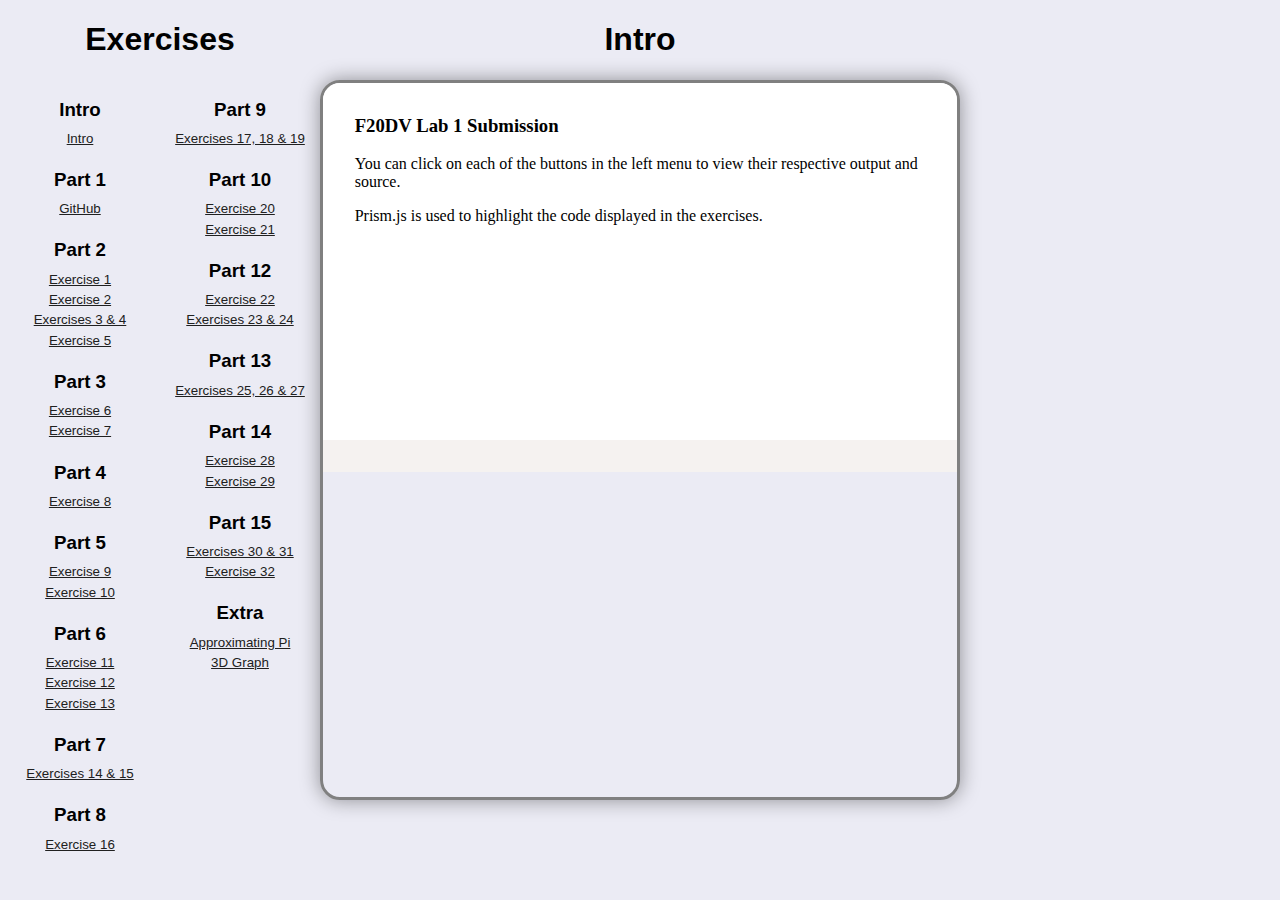
<file: index.html>
<!DOCTYPE html>
<html lang="en">

<head>
    <!-- Page styles -->
    <link rel="stylesheet" href="./style.css">

    <!-- Load D3.js -->
    <script src='./vendor/d3/d3.v7.min.js'></script>

    <!-- Load utility functions -->
    <script src='./utils.js'></script>
    
    <!-- Load Prism.js for code highlighting -->
    <link href="vendor/prism_light/prism.css" rel="stylesheet">
    <script src="vendor/prism_light/prism.js"></script>
</head>

<body>
    
    <!-- Create and auto-populate the menu -->
    <div id="menu_outer">
        <h1>Exercises</h1>
        <div id="menu"></div>
    </div>
    <script>
        populateMenu("Intro",   ["Intro"]);
        populateMenu("Part 1",  ["GitHub"]);
        populateMenu("Part 2",  ["Exercise 1", "Exercise 2", "Exercises 3 & 4", "Exercise 5"]);
        populateMenu("Part 3",  ["Exercise 6", "Exercise 7"]);
        populateMenu("Part 4",  ["Exercise 8"]);
        populateMenu("Part 5",  ["Exercise 9", "Exercise 10"]);
        populateMenu("Part 6",  ["Exercise 11", "Exercise 12", "Exercise 13"]);
        populateMenu("Part 7",  ["Exercises 14 & 15"]);
        populateMenu("Part 8",  ["Exercise 16"]);
        populateMenu("Part 9",  ["Exercises 17, 18 & 19"]);
        populateMenu("Part 10", ["Exercise 20", "Exercise 21"]);
        populateMenu("Part 12", ["Exercise 22", "Exercises 23 & 24"]);
        populateMenu("Part 13", ["Exercises 25, 26 & 27"]);
        populateMenu("Part 14", ["Exercise 28", "Exercise 29"]);
        populateMenu("Part 15", ["Exercises 30 & 31", "Exercise 32"]);
        populateMenu("Extra",   ["Approximating Pi", "3D Graph"]);
    </script>

    <div id="exercise_column">

        <!-- Exercise title -->
        <h1 id="exercise_title"></h1>

        <div id="exercise">
            
            <!-- Exercise output -->
            <iframe src="./exercises/Intro/exercise.html" id="display"></iframe>

            <!-- Exercise code (Rendered with Prism.js) -->
            <div id="code">
                <pre><code id="code_inner" class="language-js"></code></pre>
            </div>
        </div>
    </div>

    <!-- Load intro page -->
    <script>switchExercise("Intro");</script>

</body>

</html>
</file>
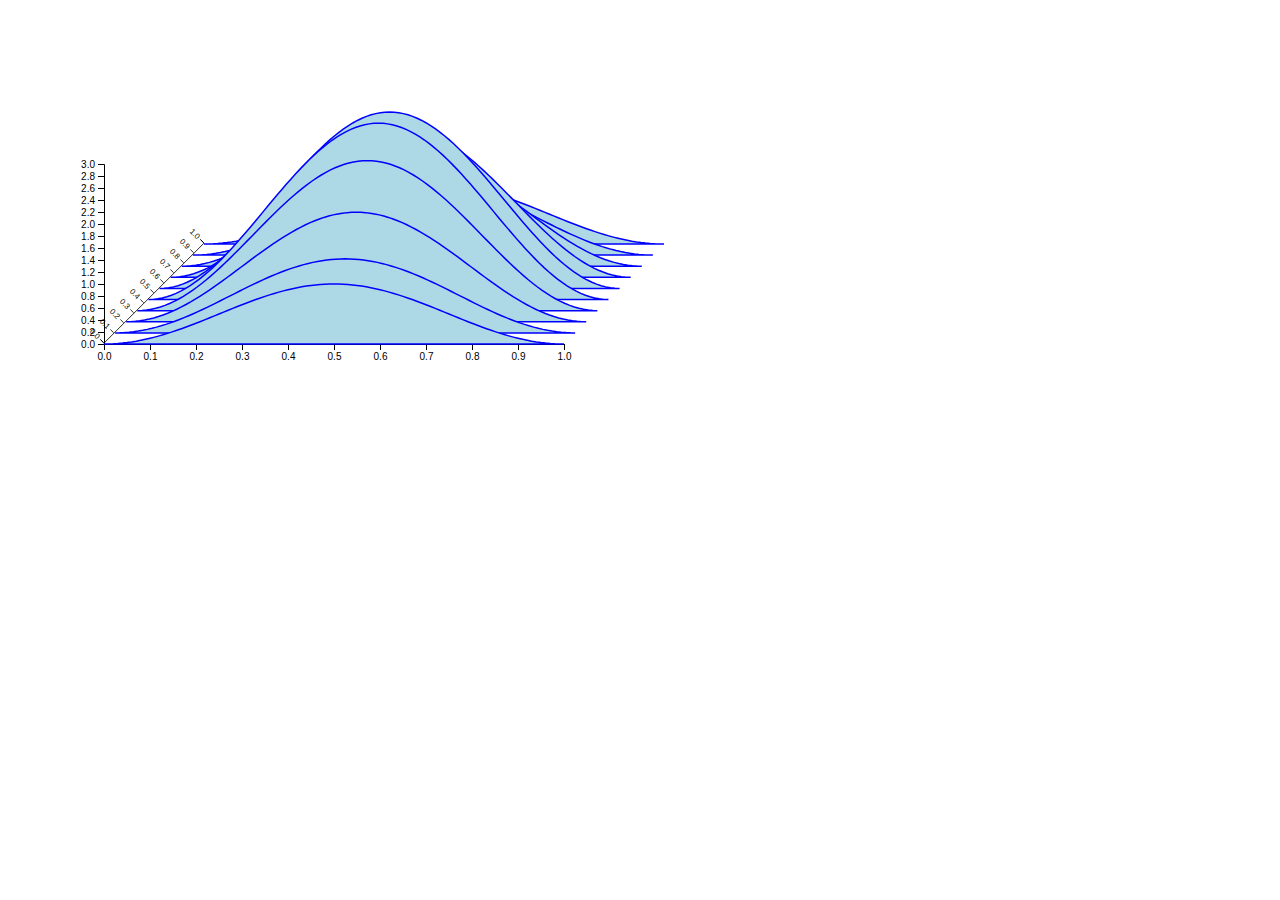
<file: exercises/3D Graph/exercise.html>
<!DOCTYPE html>
<html lang="en">

<head>
    <!-- Page styles -->
    <link rel="stylesheet" href="../exercise.css">

    <!-- Load D3.js -->
    <script src='../../vendor/d3/d3.v7.min.js'></script>
</head>

<body>
    
    <!-- Load exercise script -->
    <script src='./exercise.js'></script>
</body>

</html>
</file>
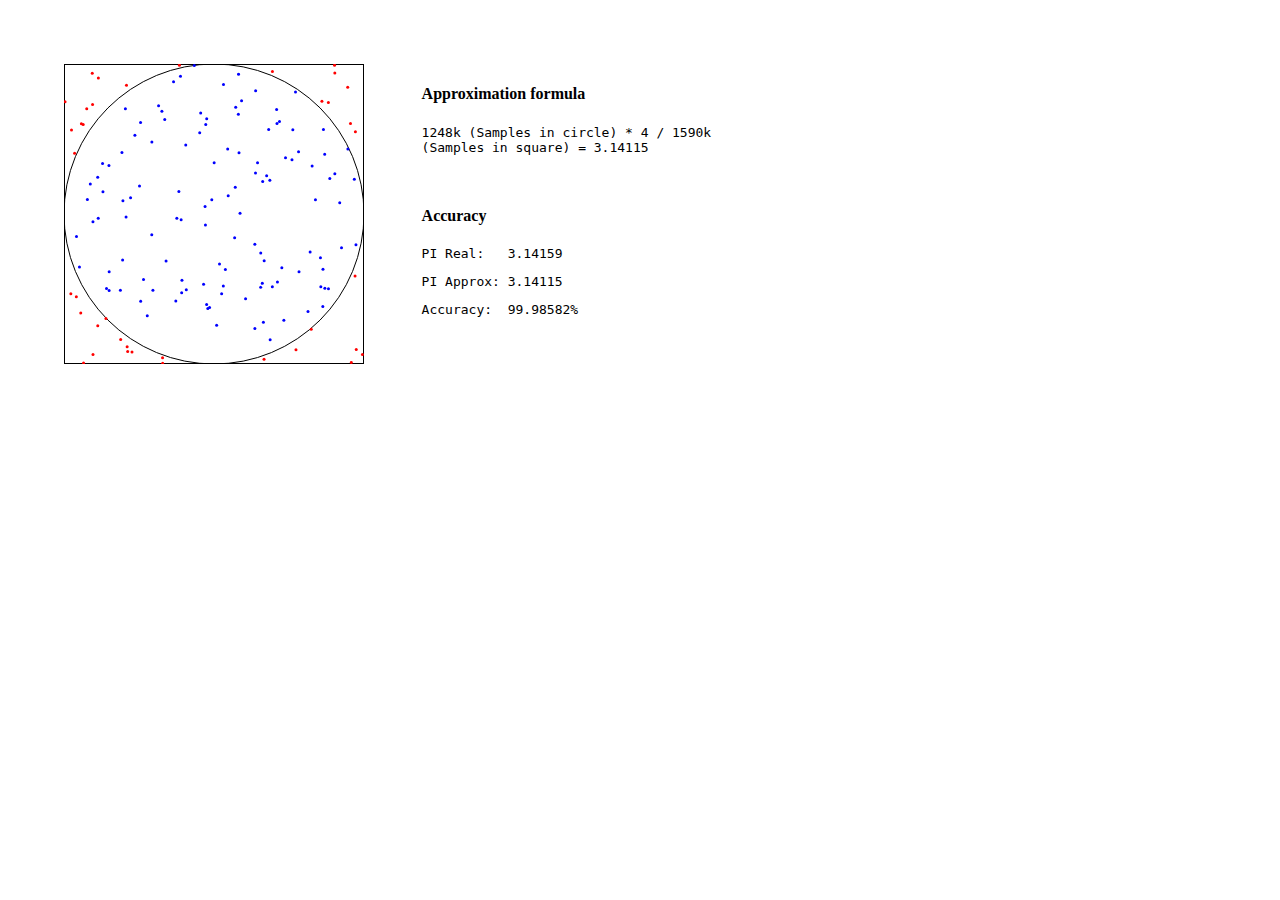
<file: exercises/Approximating Pi/exercise.html>
<!DOCTYPE html>
<html lang="en">

<head>
    <!-- Page styles -->
    <link rel="stylesheet" href="../exercise.css">

    <!-- Load D3.js -->
    <script src='../../vendor/d3/d3.v7.min.js'></script>
</head>

<body style="display: flex">
    
    <!-- Load exercise script -->
    <script src='./exercise.js'></script>
</body>

</html>
</file>
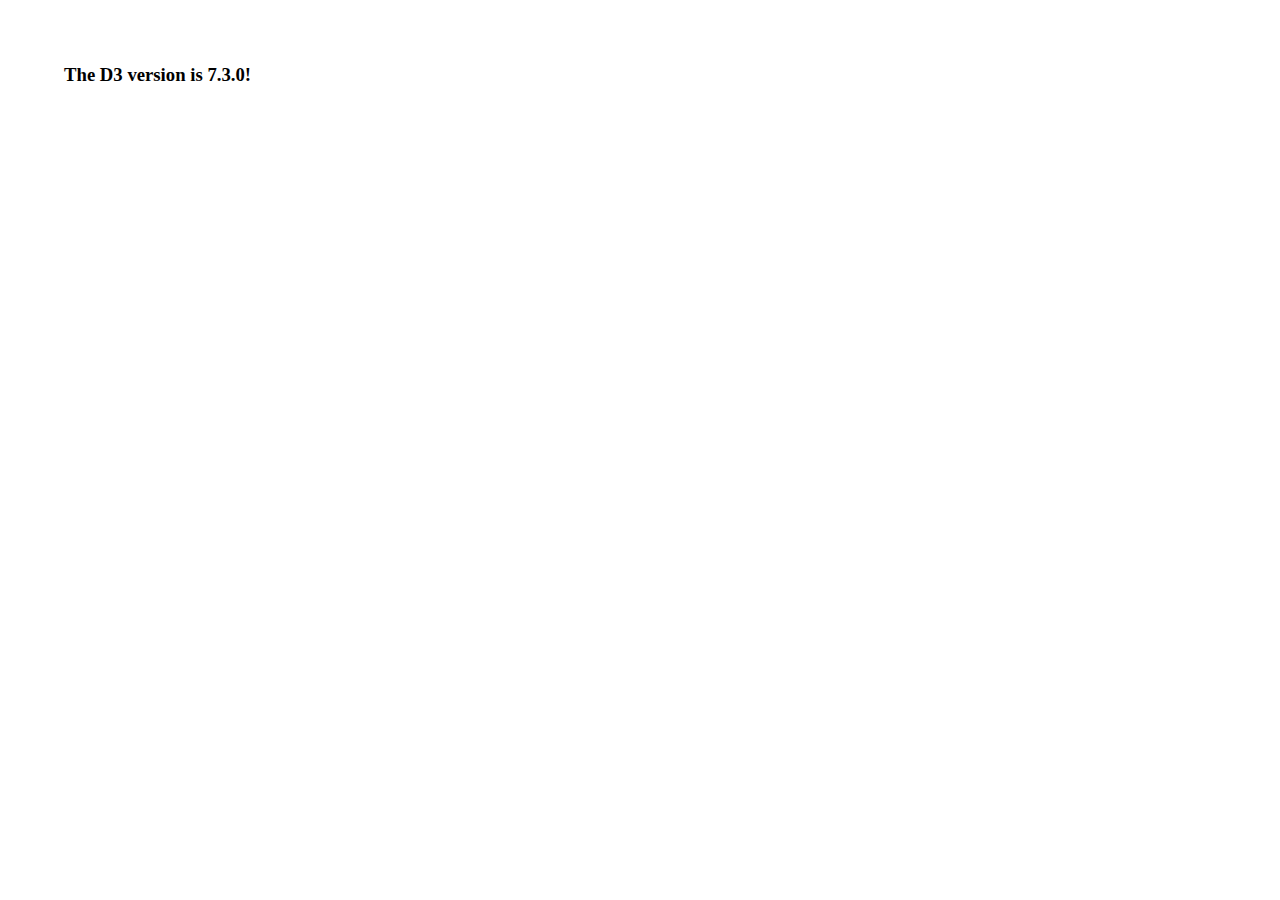
<file: exercises/Exercise 1/exercise.html>
<!DOCTYPE html>
<html lang="en">

<head>
    <!-- Page styles -->
    <link rel="stylesheet" href="../exercise.css">

    <!-- Load D3.js -->
    <script src='../../vendor/d3/d3.v7.min.js'></script>
</head>

<body>
    <!-- Load exercise script -->
    <script src='./exercise.js'></script>
</body>

</html>
</file>
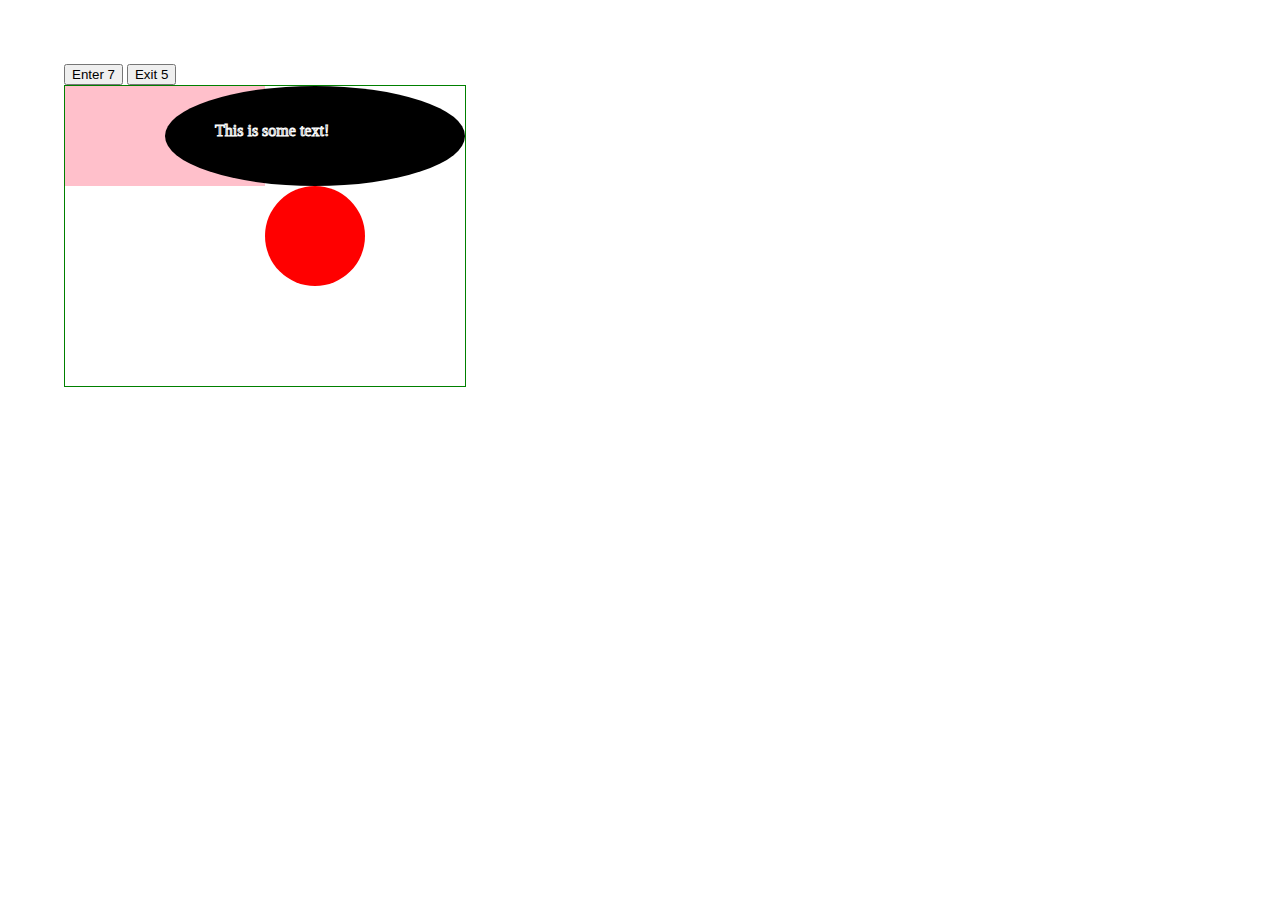
<file: exercises/Exercise 13/exercise.html>
<!DOCTYPE html>
<html lang="en">

<head>
    <!-- Page styles -->
    <link rel="stylesheet" href="../exercise.css">

    <!-- Load D3.js -->
    <script src='../../vendor/d3/d3.v7.min.js'></script>
</head>

<body>

    <!-- Buttons to apply changes -->
    <button onclick="enterSeven()">Enter 7</button>
    <button onclick="exitFive()">Exit 5</button>
    <br>

    <!-- SVG Scene -->
    <svg width="400" height="300" style="border: 1px solid green;">
        <rect x="0" y="0" width="200" height="100" fill="pink"></rect>
        <circle cx="250" cy="150" r="50" fill="red"></circle>
        <ellipse cx="250" cy="50" rx="150" ry="50"></ellipse>
        <text x="150" y="50" stroke="#fff">This is some text!</text>
    </svg>


    <!-- Load exercise script -->
    <script src='./exercise.js'></script>
    
</body>

</html>
</file>
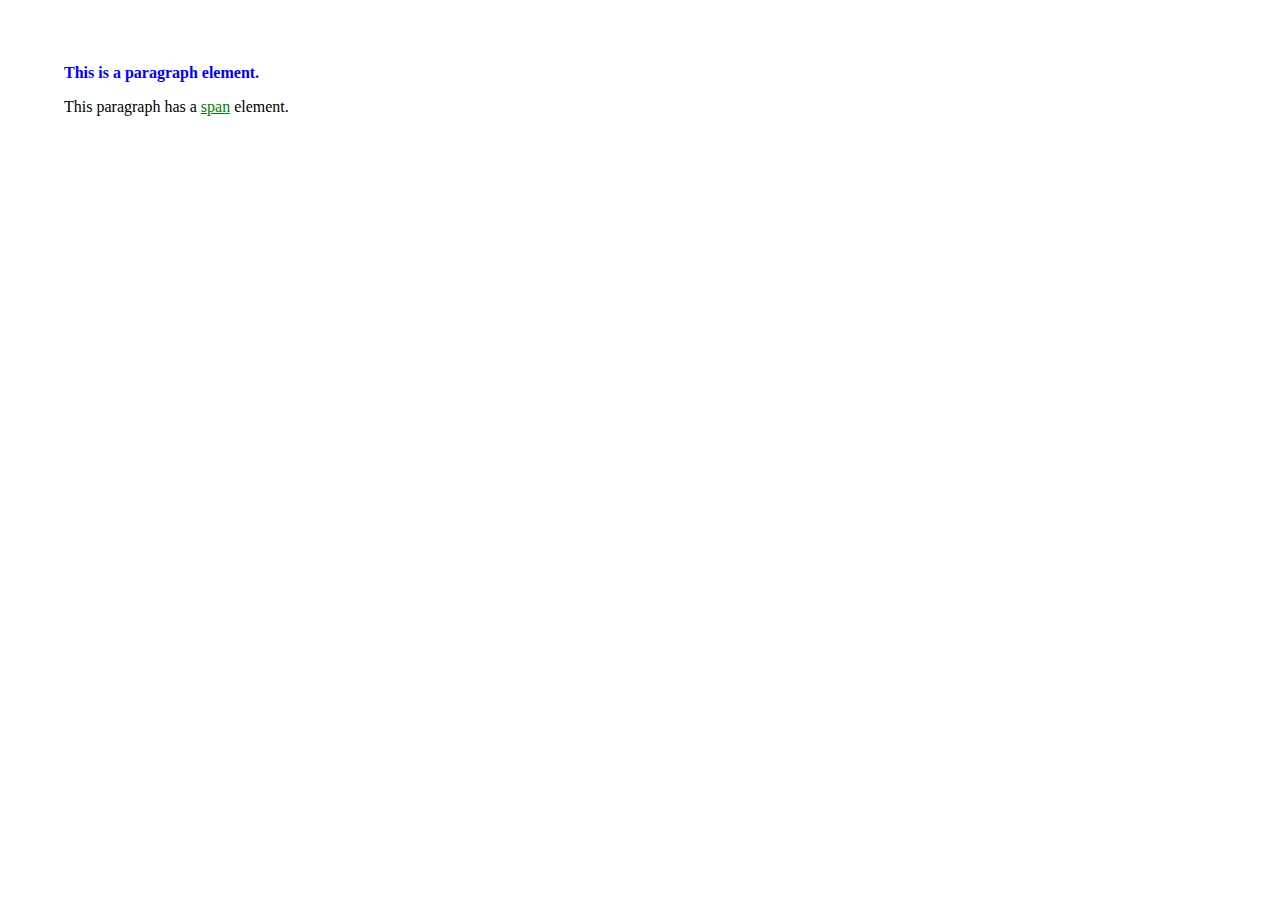
<file: exercises/Exercise 2/exercise.html>
<!DOCTYPE html>
<html lang="en">

<head>
    <!-- Page styles -->
    <link rel="stylesheet" href="../exercise.css">

    <!-- Load D3.js -->
    <script src='../../vendor/d3/d3.v7.min.js'></script>
</head>

<body>
    <p>This is a paragraph element.</p>
    <p>This paragraph has a <span>span</span> element.</p>

    <!-- Load exercise script -->
    <script src='./exercise.js'></script>
</body>

</html>
</file>
<file: style.css>
/* Default overrides */

* {
    box-sizing: border-box;
    overflow: hidden;
}

html {
    font-family: Arial;
}

body {
    margin: 0;
    width: 100vw;
    height: 100vh;
    display: flex;
    background-color: #EBEBF4;
}

/* Exercise menu */

#menu_outer {
    width: 25%;
    height: 100%;
    display: flex;
    flex-direction: column;
    text-align: center;
}

#menu {
    width: 100%;
    height: calc( 100% - 100px );
    display: flex;
    flex-direction: column;
    text-align: center;
    flex-wrap: wrap;
}
#menu div {
    width: 50%;
    display: flex;
    flex-direction: column;
    text-align: center;
}
#menu div h3 {
    margin: 1em 0 0.5em 0;
}
#menu div button {
    border: none;
    background-color: rgba(0,0,0,0);
    cursor: pointer;
    margin-bottom: 0.25em;
    color: #202020;
    text-decoration: underline;
}

/* Exercise display */

#exercise_column {
    width: 50%;
    height: 100%;
    display: flex;
    flex-direction: column;
    text-align: center;
    overflow: visible;
}

#exercise {
    border: 3px solid gray;
    height: 80%;
    width: 100%;
    border-radius: 20px;
    box-shadow: 0 0 20px rgba(0,0,0,0.4);
}
#exercise #display, #exercise #code {
    display: block;
    height: 50%;
    width: 100%;
    box-sizing: border-box;
    border: none;
}
#exercise #display {
    background-color: white;
}
#exercise #code {
    margin: 0;
    border-radius: 0;
    overflow: scroll;
}
#exercise #code pre {
    margin: 0;
}
</file>
<file: vendor/prism_light/prism.css>
/* PrismJS 1.26.0
https://prismjs.com/download.html#themes=prism&languages=markup+css+clike+javascript */
code[class*=language-],pre[class*=language-]{color:#000;background:0 0;text-shadow:0 1px #fff;font-family:Consolas,Monaco,'Andale Mono','Ubuntu Mono',monospace;font-size:1em;text-align:left;white-space:pre;word-spacing:normal;word-break:normal;word-wrap:normal;line-height:1.5;-moz-tab-size:4;-o-tab-size:4;tab-size:4;-webkit-hyphens:none;-moz-hyphens:none;-ms-hyphens:none;hyphens:none}code[class*=language-] ::-moz-selection,code[class*=language-]::-moz-selection,pre[class*=language-] ::-moz-selection,pre[class*=language-]::-moz-selection{text-shadow:none;background:#b3d4fc}code[class*=language-] ::selection,code[class*=language-]::selection,pre[class*=language-] ::selection,pre[class*=language-]::selection{text-shadow:none;background:#b3d4fc}@media print{code[class*=language-],pre[class*=language-]{text-shadow:none}}pre[class*=language-]{padding:1em;margin:.5em 0;overflow:auto}:not(pre)>code[class*=language-],pre[class*=language-]{background:#f5f2f0}:not(pre)>code[class*=language-]{padding:.1em;border-radius:.3em;white-space:normal}.token.cdata,.token.comment,.token.doctype,.token.prolog{color:#708090}.token.punctuation{color:#999}.token.namespace{opacity:.7}.token.boolean,.token.constant,.token.deleted,.token.number,.token.property,.token.symbol,.token.tag{color:#905}.token.attr-name,.token.builtin,.token.char,.token.inserted,.token.selector,.token.string{color:#690}.language-css .token.string,.style .token.string,.token.entity,.token.operator,.token.url{color:#9a6e3a;background:hsla(0,0%,100%,.5)}.token.atrule,.token.attr-value,.token.keyword{color:#07a}.token.class-name,.token.function{color:#dd4a68}.token.important,.token.regex,.token.variable{color:#e90}.token.bold,.token.important{font-weight:700}.token.italic{font-style:italic}.token.entity{cursor:help}
</file>
<file: exercises/exercise.css>
body {
    margin: 5% 5% 0 5%;
}
</file>
